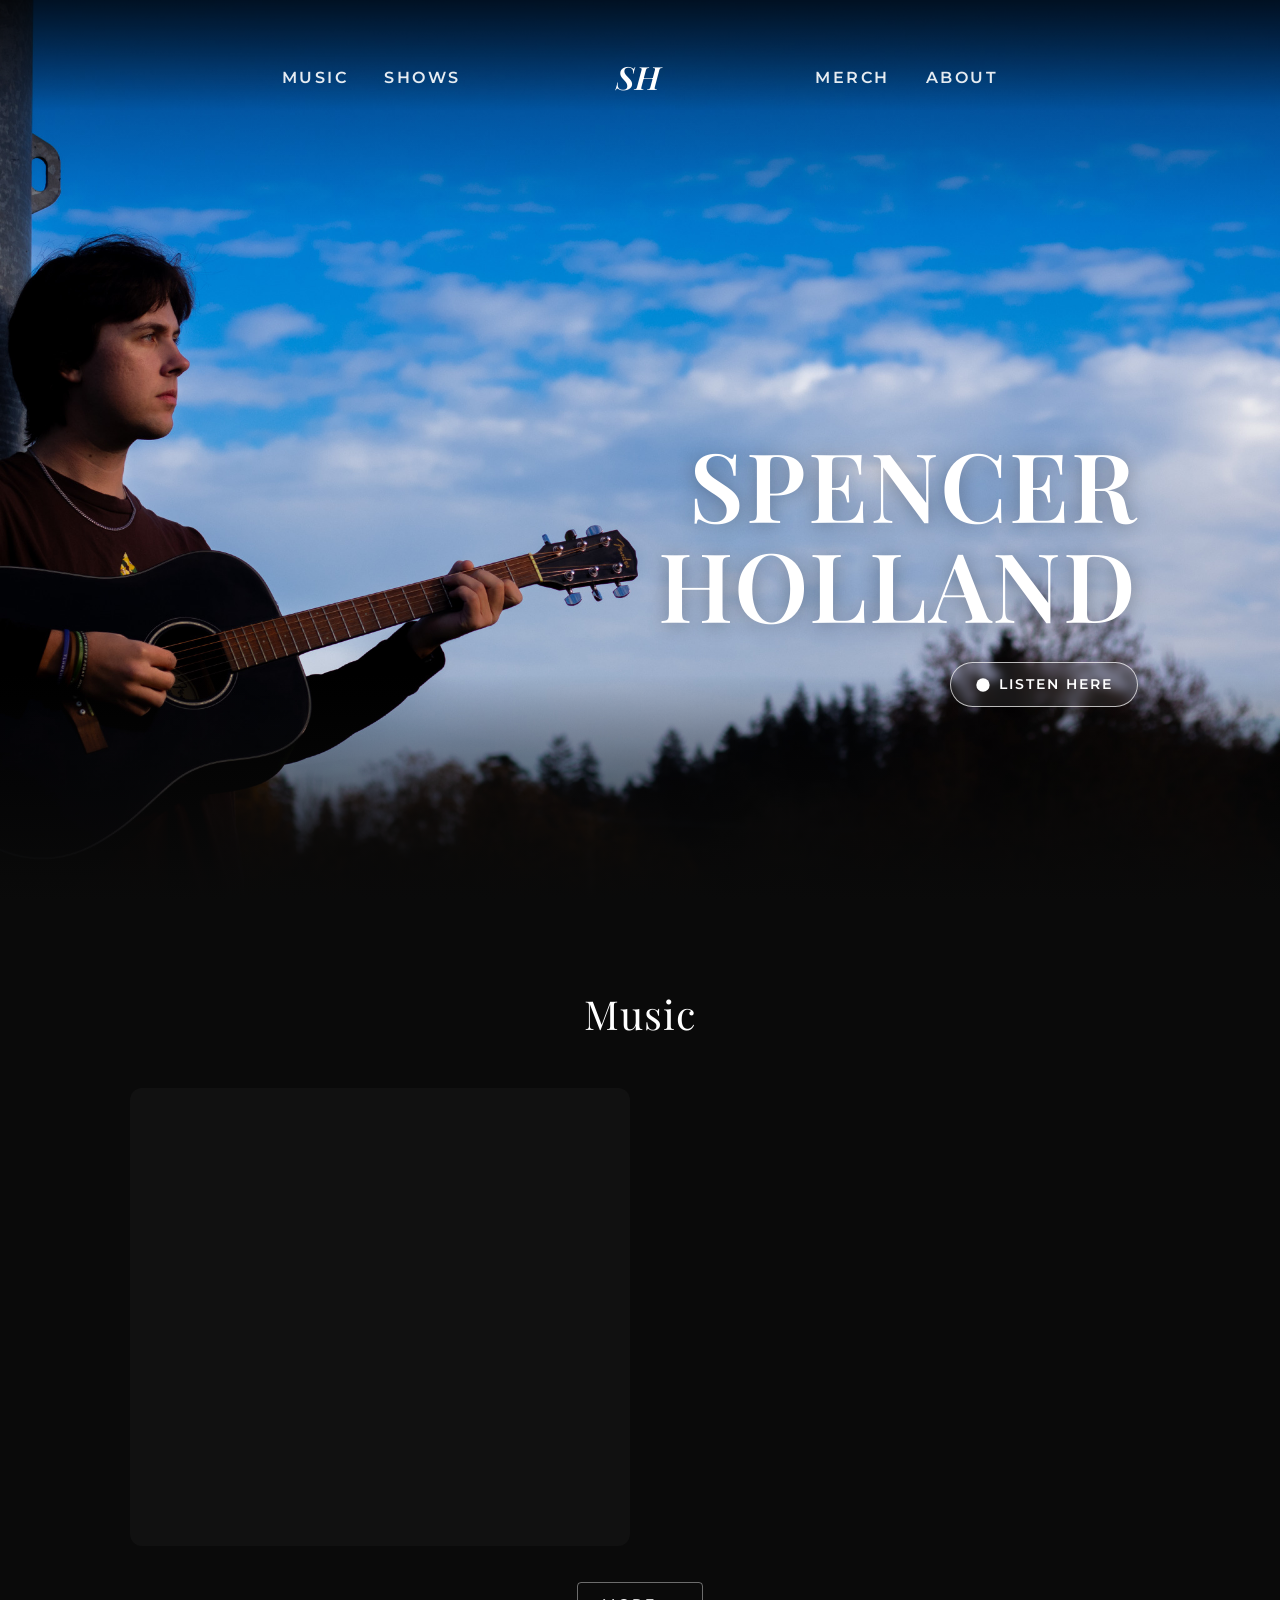
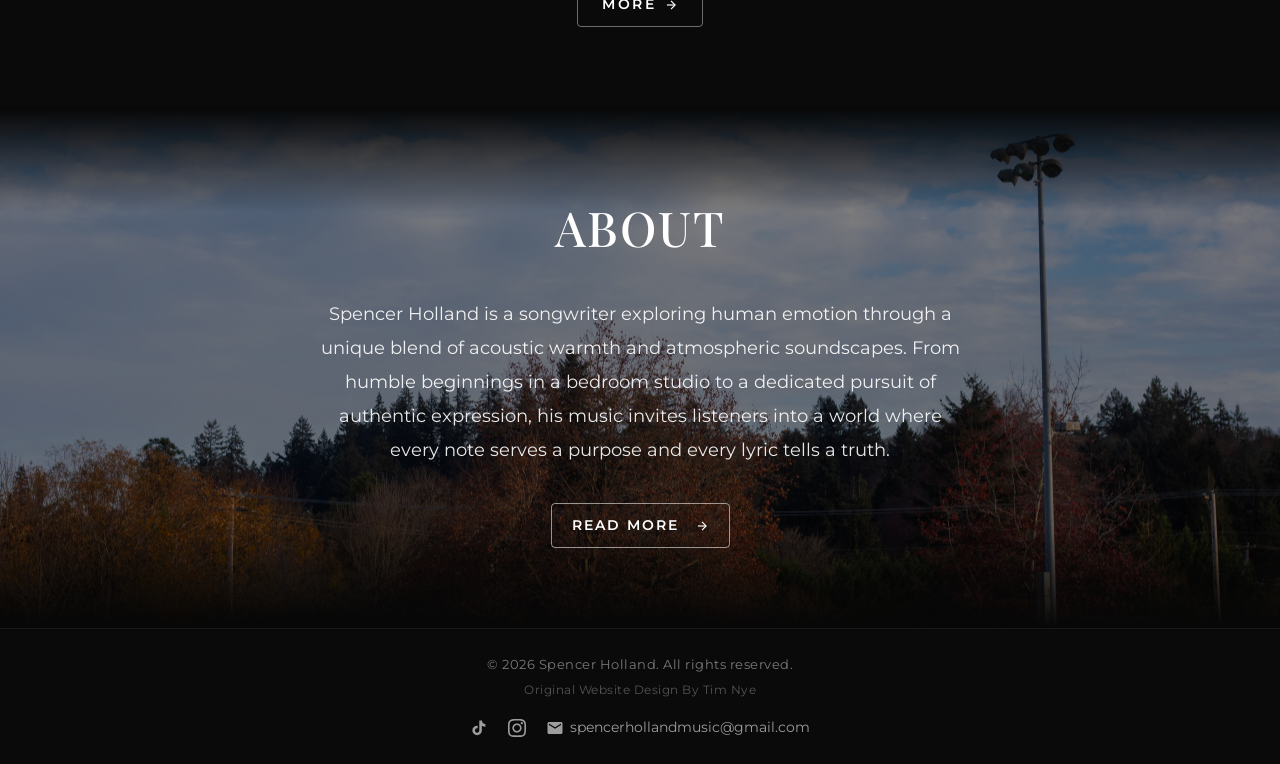
<file: index.html>
<!DOCTYPE html>
<html lang="en">
<head>
  <meta charset="UTF-8" />
  <meta name="viewport" content="width=device-width, initial-scale=1.0" />
  <title>Spencer Holland Music</title>
  <meta name="description" content="Spencer Holland is a songwriter exploring human emotion through acoustic warmth and atmospheric soundscapes." />
  <link rel="stylesheet" href="styles.css" />
</head>
<body>

  <!-- Navigation -->
  <nav>
    <div class="nav-left">
      <a href="#music">Music</a>
      <a href="shows.html">Shows</a>
    </div>
    <a href="index.html" class="nav-logo">SH</a>
    <div class="nav-right">
      <a href="merch.html">Merch</a>
      <a href="about.html">About</a>
    </div>
  </nav>

  <!-- Hero Section -->
  <section class="hero">
    <div class="hero-bg"></div>
    <div class="hero-content">
      <h1 class="hero-title">Spencer<br>Holland</h1>
      <a href="#music" class="btn-listen">
        <svg viewBox="0 0 24 24"><circle cx="12" cy="12" r="10"/><polygon points="10,8 16,12 10,16"/></svg>
        Listen Here
      </a>
    </div>
  </section>

  <!-- Music Section -->
  <section id="music" class="section-music">
    <h2 class="section-title">Music</h2>

    <div class="music-embeds">
      <!-- Spotify Artist Top Tracks (Left) -->
      <div class="spotify-embed">
        <iframe
          src="https://open.spotify.com/embed/artist/4dUAs3uoXz2swQ2DcMLIQ1?utm_source=generator&theme=0"
          width="100%"
          height="450"
          frameborder="0"
          allowfullscreen=""
          allow="autoplay; clipboard-write; encrypted-media; fullscreen; picture-in-picture"
          loading="lazy"
          style="border-radius:12px;"
        ></iframe>
      </div>
      <!-- Apple Music Album (Right) -->
      <div class="apple-music-embed">
        <iframe 
          allow="autoplay *; encrypted-media *; fullscreen *; clipboard-write" 
          frameborder="0" 
          height="450" 
          style="width:100%;max-width:100%;overflow:hidden;border-radius:12px;" 
          sandbox="allow-forms allow-popups allow-same-origin allow-scripts allow-storage-access-by-user-activation allow-top-navigation-by-user-activation" 
          src="https://embed.music.apple.com/us/album/time-of-my-life/1859519554"
        ></iframe>
      </div>
    </div>

    <a href="music.html" class="btn-more">
      More
      <svg viewBox="0 0 24 24"><line x1="5" y1="12" x2="19" y2="12"/><polyline points="12 5 19 12 12 19"/></svg>
    </a>
  </section>

  <!-- About Section -->
  <section class="section-about-home" style="position:relative;min-height:500px;display:flex;align-items:center;justify-content:center;overflow:hidden;text-align:center;">
    <div class="about-home-bg" style="position:absolute;inset:0;background-image:url('images/sub-page-bg.jpg');background-size:cover;background-position:center;">
      <div style="position:absolute;inset:0;background:linear-gradient(to bottom, #0a0a0a 0%, rgba(10,10,10,0.2) 20%, rgba(10,10,10,0.2) 80%, #0a0a0a 100%);"></div>
    </div>
    <div class="about-home-content" style="position:relative;z-index:1;max-width:800px;padding:80px 40px;">
      <h2 style="font-family:'Playfair Display',serif;font-size:3rem;font-weight:500;margin-bottom:28px;color:#ffffff;letter-spacing:2px;text-transform:uppercase;">About</h2>
      <p style="font-size:1.15rem;line-height:1.85;color:rgba(255,255,255,0.9);margin-bottom:36px;max-width:650px;margin-left:auto;margin-right:auto;">
        Spencer Holland is a songwriter exploring human emotion through a unique blend of acoustic warmth and atmospheric soundscapes. From humble beginnings in a bedroom studio to a dedicated pursuit of authentic expression, his music invites listeners into a world where every note serves a purpose and every lyric tells a truth.
      </p>
      <a href="about.html" class="btn-readmore" style="display:inline-flex;justify-content:center;">
        Read More
        <svg viewBox="0 0 24 24" width="14" height="14" fill="none" stroke="currentColor" stroke-width="2" style="margin-left:8px;"><line x1="5" y1="12" x2="19" y2="12"/><polyline points="12 5 19 12 12 19"/></svg>
      </a>
    </div>
  </section>

  <!-- Footer -->
  <footer>
    <p class="footer-copyright">© 2026 Spencer Holland. All rights reserved.</p>
    <p class="footer-credit">Original Website Design By Tim Nye</p>
    <div class="footer-links">
      <!-- TikTok -->
      <a href="https://www.tiktok.com/@itspencerholland?is_from_webapp=1&sender_device=pc" target="_blank" rel="noopener" aria-label="TikTok">
        <svg viewBox="0 0 24 24" xmlns="http://www.w3.org/2000/svg">
          <path d="M19.59 6.69a4.83 4.83 0 01-3.77-4.25V2h-3.45v13.67a2.89 2.89 0 01-2.88 2.5 2.89 2.89 0 01-2.89-2.89 2.89 2.89 0 012.89-2.89c.28 0 .54.04.79.1V9.01a6.29 6.29 0 00-.79-.05 6.34 6.34 0 00-6.34 6.34 6.34 6.34 0 006.34 6.34 6.34 6.34 0 006.33-6.34V8.89a8.16 8.16 0 004.79 1.53V7a4.85 4.85 0 01-1.02-.31z"/>
        </svg>
      </a>
      <!-- Instagram -->
      <a href="https://www.instagram.com/itspencerholland/" target="_blank" rel="noopener" aria-label="Instagram">
        <svg viewBox="0 0 24 24" xmlns="http://www.w3.org/2000/svg">
          <path d="M12 2.163c3.204 0 3.584.012 4.85.07 3.252.148 4.771 1.691 4.919 4.919.058 1.265.069 1.645.069 4.849 0 3.205-.012 3.584-.069 4.849-.149 3.225-1.664 4.771-4.919 4.919-1.266.058-1.644.07-4.85.07-3.204 0-3.584-.012-4.849-.07-3.26-.149-4.771-1.699-4.919-4.92-.058-1.265-.07-1.644-.07-4.849 0-3.204.013-3.583.07-4.849.149-3.227 1.664-4.771 4.919-4.919 1.266-.057 1.645-.069 4.849-.069zm0-2.163c-3.259 0-3.667.014-4.947.072-4.358.2-6.78 2.618-6.98 6.98-.059 1.281-.073 1.689-.073 4.948 0 3.259.014 3.668.072 4.948.2 4.358 2.618 6.78 6.98 6.98 1.281.058 1.689.072 4.948.072 3.259 0 3.668-.014 4.948-.072 4.354-.2 6.782-2.618 6.979-6.98.059-1.28.073-1.689.073-4.948 0-3.259-.014-3.667-.072-4.947-.196-4.354-2.617-6.78-6.979-6.98-1.281-.059-1.69-.073-4.949-.073zm0 5.838c-3.403 0-6.162 2.759-6.162 6.162s2.759 6.163 6.162 6.163 6.162-2.759 6.162-6.163c0-3.403-2.759-6.162-6.162-6.162zm0 10.162c-2.209 0-4-1.79-4-4 0-2.209 1.791-4 4-4s4 1.791 4 4c0 2.21-1.791 4-4 4zm6.406-11.845c-.796 0-1.441.645-1.441 1.44s.645 1.44 1.441 1.44c.795 0 1.439-.645 1.439-1.44s-.644-1.44-1.439-1.44z"/>
        </svg>
      </a>
      <!-- Email -->
      <a href="mailto:spencerhollandmusic@gmail.com" class="footer-email">
        <svg viewBox="0 0 24 24" xmlns="http://www.w3.org/2000/svg">
          <path d="M20 4H4c-1.1 0-2 .9-2 2v12c0 1.1.9 2 2 2h16c1.1 0 2-.9 2-2V6c0-1.1-.9-2-2-2zm0 4l-8 5-8-5V6l8 5 8-5v2z"/>
        </svg>
        spencerhollandmusic@gmail.com
      </a>
    </div>
  </footer>

</body>
</html>
</file>
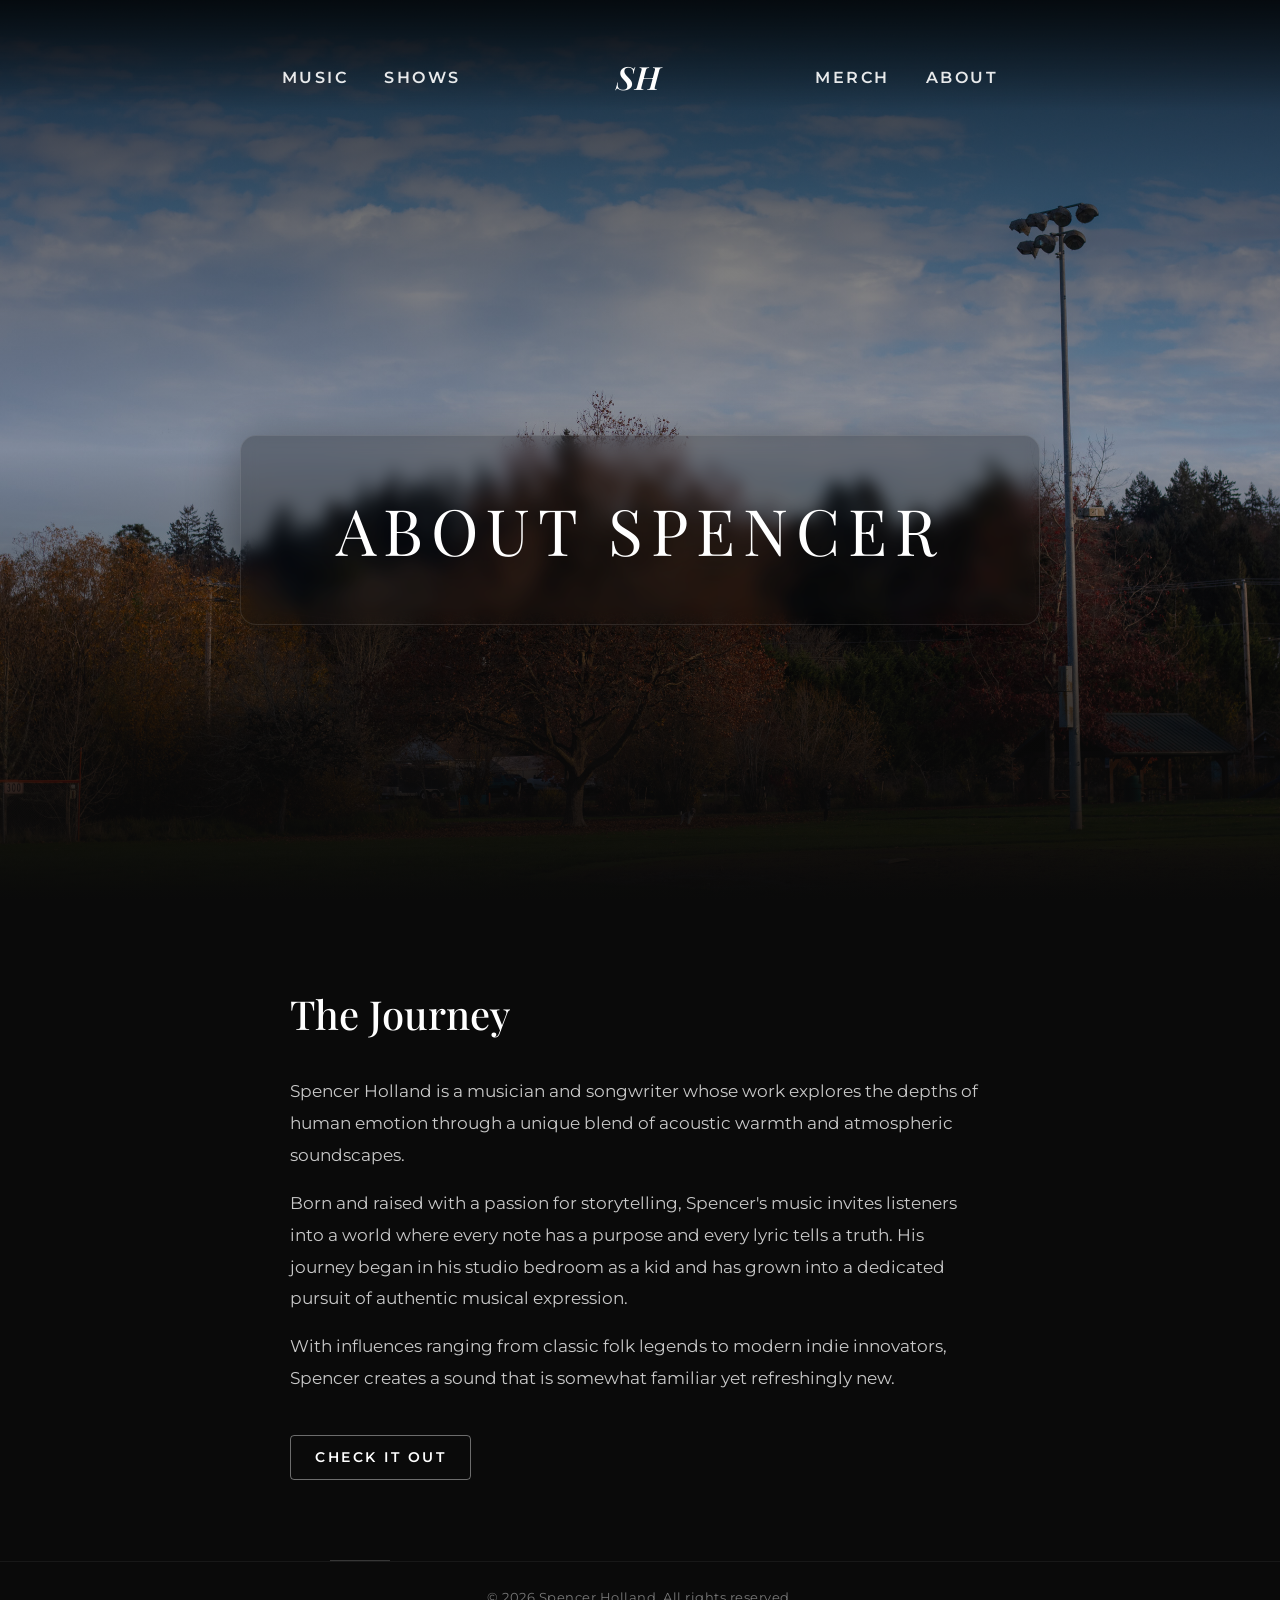
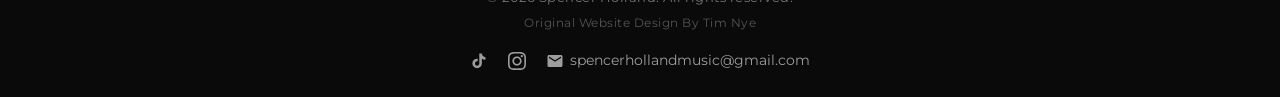
<file: about.html>
<!DOCTYPE html>
<html lang="en">
<head>
  <meta charset="UTF-8" />
  <meta name="viewport" content="width=device-width, initial-scale=1.0" />
  <title>About - Spencer Holland</title>
  <meta name="description" content="Learn about Spencer Holland – his journey, influences, and musical philosophy." />
  <link rel="stylesheet" href="styles.css" />
  <style>
    .about-page {
      background: #0a0a0a;
    }
    .about-section-block {
      padding: 80px 40px;
      max-width: 780px;
      margin: 0 auto;
    }
    .about-section-block h2 {
      font-family: 'Playfair Display', serif;
      font-size: 2.5rem;
      font-weight: 500;
      margin-bottom: 28px;
      color: #ffffff;
    }
    .about-section-block p {
      font-size: 1.05rem;
      line-height: 1.9;
      color: rgba(255,255,255,0.78);
      margin-bottom: 16px;
    }
    .about-section-block .btn-checkitout {
      margin-top: 24px;
    }
    .about-divider {
      width: 60px;
      height: 1px;
      background: rgba(255,255,255,0.18);
      margin: 0 auto 0 40px;
    }
  </style>
</head>
<body class="about-page">

  <!-- Navigation -->
  <nav>
    <div class="nav-left">
      <a href="index.html#music">Music</a>
      <a href="shows.html">Shows</a>
    </div>
    <a href="index.html" class="nav-logo">SH</a>
    <div class="nav-right">
      <a href="merch.html">Merch</a>
      <a href="about.html">About</a>
    </div>
  </nav>

  <!-- Page Hero with full-screen landscape background -->
  <div class="page-hero">
    <div class="page-hero-bg"></div>
    <div class="page-hero-content">
      <h1 class="page-hero-title">ABOUT SPENCER</h1>
    </div>
  </div>

  <!-- About Content: The Journey -->
  <section class="about-section-block">
    <h2>The Journey</h2>
    <p>
      Spencer Holland is a musician and songwriter whose work explores the depths of human emotion through a unique blend of acoustic warmth and atmospheric soundscapes.
    </p>
    <p>
      Born and raised with a passion for storytelling, Spencer's music invites listeners into a world where every note has a purpose and every lyric tells a truth. His journey began in his studio bedroom as a kid and has grown into a dedicated pursuit of authentic musical expression.
    </p>
    <p>
      With influences ranging from classic folk legends to modern indie innovators, Spencer creates a sound that is somewhat familiar yet refreshingly new.
    </p>
    <a href="music.html" class="btn-checkitout">
      Check It Out
    </a>
  </section>

  <!-- Divider -->
  <div style="max-width:780px;margin:0 auto;padding:0 40px;">
    <div class="about-divider"></div>
  </div>

  <!-- Footer -->
  <footer>
    <p class="footer-copyright">© 2026 Spencer Holland. All rights reserved.</p>
    <p class="footer-credit">Original Website Design By Tim Nye</p>
    <div class="footer-links">
      <a href="https://www.tiktok.com/@itspencerholland?is_from_webapp=1&sender_device=pc" target="_blank" rel="noopener" aria-label="TikTok">
        <svg viewBox="0 0 24 24" xmlns="http://www.w3.org/2000/svg">
          <path d="M19.59 6.69a4.83 4.83 0 01-3.77-4.25V2h-3.45v13.67a2.89 2.89 0 01-2.88 2.5 2.89 2.89 0 01-2.89-2.89 2.89 2.89 0 012.89-2.89c.28 0 .54.04.79.1V9.01a6.29 6.29 0 00-.79-.05 6.34 6.34 0 00-6.34 6.34 6.34 6.34 0 006.34 6.34 6.34 6.34 0 006.33-6.34V8.89a8.16 8.16 0 004.79 1.53V7a4.85 4.85 0 01-1.02-.31z"/>
        </svg>
      </a>
      <a href="https://www.instagram.com/itspencerholland/" target="_blank" rel="noopener" aria-label="Instagram">
        <svg viewBox="0 0 24 24" xmlns="http://www.w3.org/2000/svg">
          <path d="M12 2.163c3.204 0 3.584.012 4.85.07 3.252.148 4.771 1.691 4.919 4.919.058 1.265.069 1.645.069 4.849 0 3.205-.012 3.584-.069 4.849-.149 3.225-1.664 4.771-4.919 4.919-1.266.058-1.644.07-4.85.07-3.204 0-3.584-.012-4.849-.07-3.26-.149-4.771-1.699-4.919-4.92-.058-1.265-.07-1.644-.07-4.849 0-3.204.013-3.583.07-4.849.149-3.227 1.664-4.771 4.919-4.919 1.266-.057 1.645-.069 4.849-.069zm0-2.163c-3.259 0-3.667.014-4.947.072-4.358.2-6.78 2.618-6.98 6.98-.059 1.281-.073 1.689-.073 4.948 0 3.259.014 3.668.072 4.948.2 4.358 2.618 6.78 6.98 6.98 1.281.058 1.689.072 4.948.072 3.259 0 3.668-.014 4.948-.072 4.354-.2 6.782-2.618 6.979-6.98.059-1.28.073-1.689.073-4.948 0-3.259-.014-3.667-.072-4.947-.196-4.354-2.617-6.78-6.979-6.98-1.281-.059-1.69-.073-4.949-.073zm0 5.838c-3.403 0-6.162 2.759-6.162 6.162s2.759 6.163 6.162 6.163 6.162-2.759 6.162-6.163c0-3.403-2.759-6.162-6.162-6.162zm0 10.162c-2.209 0-4-1.79-4-4 0-2.209 1.791-4 4-4s4 1.791 4 4c0 2.21-1.791 4-4 4zm6.406-11.845c-.796 0-1.441.645-1.441 1.44s.645 1.44 1.441 1.44c.795 0 1.439-.645 1.439-1.44s-.644-1.44-1.439-1.44z"/>
        </svg>
      </a>
      <a href="mailto:spencerhollandmusic@gmail.com" class="footer-email">
        <svg viewBox="0 0 24 24" xmlns="http://www.w3.org/2000/svg">
          <path d="M20 4H4c-1.1 0-2 .9-2 2v12c0 1.1.9 2 2 2h16c1.1 0 2-.9 2-2V6c0-1.1-.9-2-2-2zm0 4l-8 5-8-5V6l8 5 8-5v2z"/>
        </svg>
        spencerhollandmusic@gmail.com
      </a>
    </div>
  </footer>

</body>
</html>
</file>
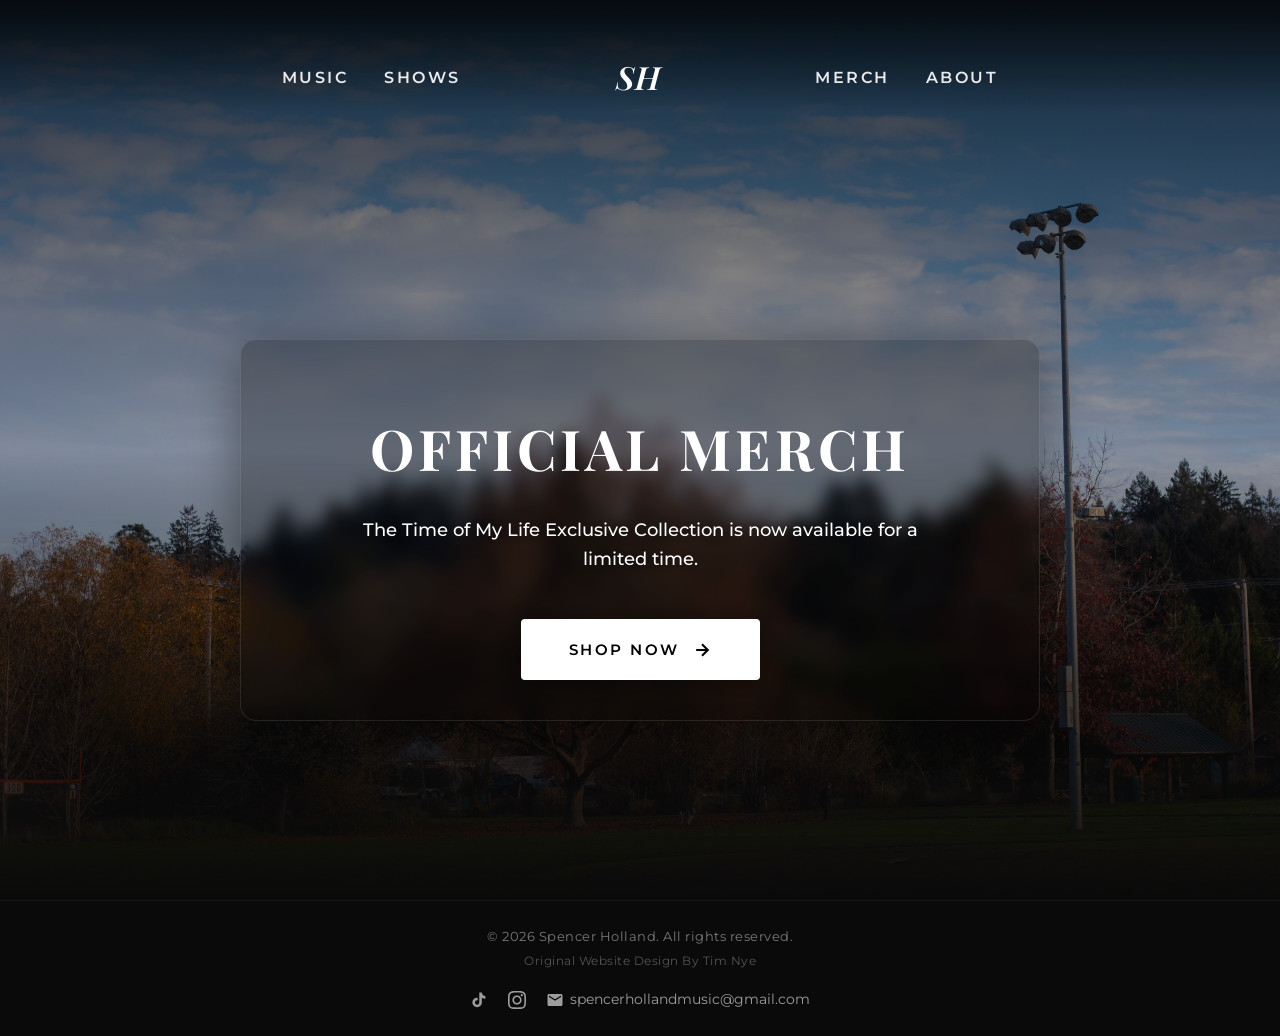
<file: merch.html>
<!DOCTYPE html>
<html lang="en">
<head>
  <meta charset="UTF-8" />
  <meta name="viewport" content="width=device-width, initial-scale=1.0" />
  <title>Merch - Spencer Holland</title>
  <meta name="description" content="Spencer Holland official merchandise – coming soon." />
  <link rel="stylesheet" href="styles.css" />
</head>
<body>

  <!-- Navigation -->
  <nav>
    <div class="nav-left">
      <a href="index.html#music">Music</a>
      <a href="shows.html">Shows</a>
    </div>
    <a href="index.html" class="nav-logo">SH</a>
    <div class="nav-right">
      <a href="merch.html">Merch</a>
      <a href="about.html">About</a>
    </div>
  </nav>

  <!-- Page -->
  <!-- Page Hero - Full-screen landscape background -->
  <main class="page-hero">
    <div class="page-hero-bg"></div>
    <div class="page-hero-content">
      <h2 class="merch-title-main">OFFICIAL MERCH</h2>
      <p class="merch-description">The Time of My Life Exclusive Collection is now available for a limited time.</p>
      <a href="https://tickets.spencerhollandmusic.com" class="btn-shop" style="display: inline-flex; align-items: center; gap: 12px; background: #ffffff; color: #000000; padding: 18px 48px; border-radius: 4px; font-family: 'Montserrat', sans-serif; font-size: 0.95rem; font-weight: 600; text-transform: uppercase; letter-spacing: 2.5px; transition: all 0.4s cubic-bezier(0.165, 0.84, 0.44, 1); box-shadow: 0 4px 25px rgba(0,0,0,0.4); text-decoration: none;">
        Shop Now
        <svg viewBox="0 0 24 24" width="20" height="20" fill="none" stroke="currentColor" stroke-width="2.5" style="transition: transform 0.4s cubic-bezier(0.165, 0.84, 0.44, 1);"><line x1="5" y1="12" x2="19" y2="12"/><polyline points="12 5 19 12 12 19"/></svg>
      </a>
      <style>
        .btn-shop:hover {
          background: #f0f0f0;
          transform: translateY(-4px);
          box-shadow: 0 12px 35px rgba(0,0,0,0.5);
        }
        .btn-shop:hover svg {
          transform: translateX(6px);
        }
      </style>
    </div>
  </main>

  <!-- Footer -->
  <footer>
    <p class="footer-copyright">© 2026 Spencer Holland. All rights reserved.</p>
    <p class="footer-credit">Original Website Design By Tim Nye</p>
    <div class="footer-links">
      <a href="https://www.tiktok.com/@itspencerholland?is_from_webapp=1&sender_device=pc" target="_blank" rel="noopener" aria-label="TikTok">
        <svg viewBox="0 0 24 24" xmlns="http://www.w3.org/2000/svg">
          <path d="M19.59 6.69a4.83 4.83 0 01-3.77-4.25V2h-3.45v13.67a2.89 2.89 0 01-2.88 2.5 2.89 2.89 0 01-2.89-2.89 2.89 2.89 0 012.89-2.89c.28 0 .54.04.79.1V9.01a6.29 6.29 0 00-.79-.05 6.34 6.34 0 00-6.34 6.34 6.34 6.34 0 006.34 6.34 6.34 6.34 0 006.33-6.34V8.89a8.16 8.16 0 004.79 1.53V7a4.85 4.85 0 01-1.02-.31z"/>
        </svg>
      </a>
      <a href="https://www.instagram.com/itspencerholland/" target="_blank" rel="noopener" aria-label="Instagram">
        <svg viewBox="0 0 24 24" xmlns="http://www.w3.org/2000/svg">
          <path d="M12 2.163c3.204 0 3.584.012 4.85.07 3.252.148 4.771 1.691 4.919 4.919.058 1.265.069 1.645.069 4.849 0 3.205-.012 3.584-.069 4.849-.149 3.225-1.664 4.771-4.919 4.919-1.266.058-1.644.07-4.85.07-3.204 0-3.584-.012-4.849-.07-3.26-.149-4.771-1.699-4.919-4.92-.058-1.265-.07-1.644-.07-4.849 0-3.204.013-3.583.07-4.849.149-3.227 1.664-4.771 4.919-4.919 1.266-.057 1.645-.069 4.849-.069zm0-2.163c-3.259 0-3.667.014-4.947.072-4.358.2-6.78 2.618-6.98 6.98-.059 1.281-.073 1.689-.073 4.948 0 3.259.014 3.668.072 4.948.2 4.358 2.618 6.78 6.98 6.98 1.281.058 1.689.072 4.948.072 3.259 0 3.668-.014 4.948-.072 4.354-.2 6.782-2.618 6.979-6.98.059-1.28.073-1.689.073-4.948 0-3.259-.014-3.667-.072-4.947-.196-4.354-2.617-6.78-6.979-6.98-1.281-.059-1.69-.073-4.949-.073zm0 5.838c-3.403 0-6.162 2.759-6.162 6.162s2.759 6.163 6.162 6.163 6.162-2.759 6.162-6.163c0-3.403-2.759-6.162-6.162-6.162zm0 10.162c-2.209 0-4-1.79-4-4 0-2.209 1.791-4 4-4s4 1.791 4 4c0 2.21-1.791 4-4 4zm6.406-11.845c-.796 0-1.441.645-1.441 1.44s.645 1.44 1.441 1.44c.795 0 1.439-.645 1.439-1.44s-.644-1.44-1.439-1.44z"/>
        </svg>
      </a>
      <a href="mailto:spencerhollandmusic@gmail.com" class="footer-email">
        <svg viewBox="0 0 24 24" xmlns="http://www.w3.org/2000/svg">
          <path d="M20 4H4c-1.1 0-2 .9-2 2v12c0 1.1.9 2 2 2h16c1.1 0 2-.9 2-2V6c0-1.1-.9-2-2-2zm0 4l-8 5-8-5V6l8 5 8-5v2z"/>
        </svg>
        spencerhollandmusic@gmail.com
      </a>
    </div>
  </footer>

</body>
</html>
</file>
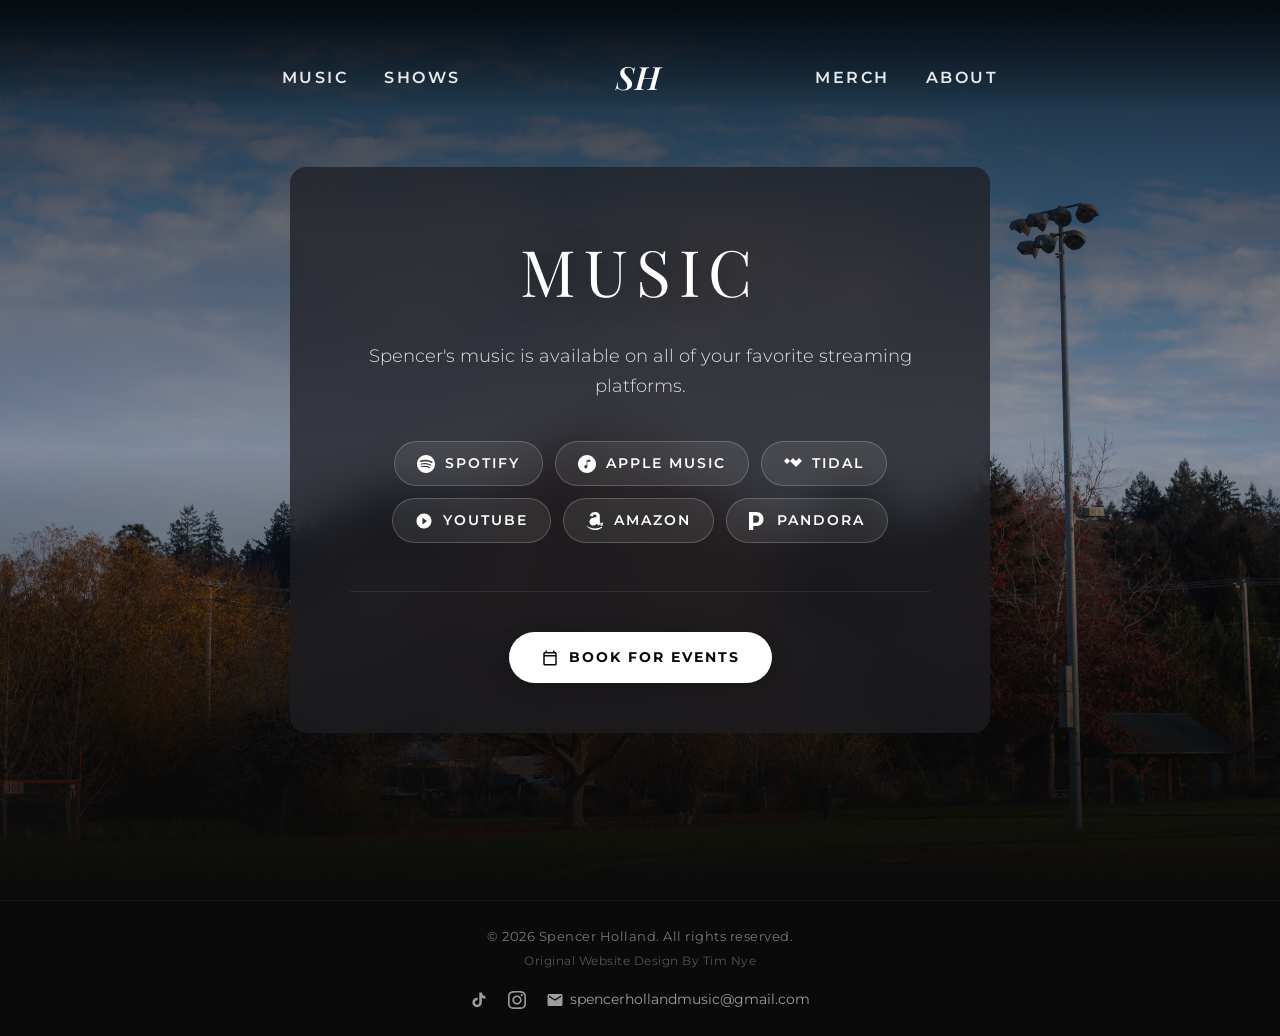
<file: music.html>
<!DOCTYPE html>
<html lang="en">
<head>
  <meta charset="UTF-8" />
  <meta name="viewport" content="width=device-width, initial-scale=1.0" />
  <title>Music - Spencer Holland</title>
  <meta name="description" content="Listen to Spencer Holland's music on Spotify, Apple Music, Tidal, YouTube, Amazon Music, and Pandora." />
  <link rel="stylesheet" href="styles.css" />
</head>
<body>

  <!-- Navigation -->
  <nav>
    <div class="nav-left">
      <a href="music.html">Music</a>
      <a href="shows.html">Shows</a>
    </div>
    <a href="index.html" class="nav-logo">SH</a>
    <div class="nav-right">
      <a href="merch.html">Merch</a>
      <a href="about.html">About</a>
    </div>
  </nav>

  <!-- Full page hero with glass card -->
  <main class="page-hero">
    <div class="page-hero-bg"></div>
    
    <div class="glass-card" style="position:relative;z-index:1;">
      <h1 class="music-page-title">MUSIC</h1>
      <p class="music-page-subtitle">Spencer's music is available on all of your favorite streaming platforms.</p>

      <div class="streaming-buttons">
        <!-- Spotify -->
        <a href="https://open.spotify.com/artist/4dUAs3uoXz2swQ2DcMLIQ1?si=5pSe6ibcTd2OE67i1W23yg" target="_blank" rel="noopener" class="stream-btn">
          <svg viewBox="0 0 24 24" xmlns="http://www.w3.org/2000/svg">
            <path d="M12 0C5.4 0 0 5.4 0 12s5.4 12 12 12 12-5.4 12-12S18.66 0 12 0zm5.521 17.34c-.24.359-.66.48-1.021.24-2.82-1.74-6.36-2.101-10.561-1.141-.418.122-.779-.179-.899-.539-.12-.421.18-.78.54-.9 4.56-1.021 8.52-.6 11.64 1.32.42.18.479.659.301 1.02zm1.44-3.3c-.301.42-.841.6-1.262.3-3.239-1.98-8.159-2.58-11.939-1.38-.479.12-1.02-.12-1.14-.6-.12-.48.12-1.021.6-1.141C9.6 9.9 15 10.561 18.72 12.84c.361.181.54.78.241 1.2zm.12-3.36C15.24 8.4 8.82 8.16 5.16 9.301c-.6.179-1.2-.181-1.38-.721-.18-.601.18-1.2.72-1.381 4.26-1.26 11.28-1.02 15.721 1.621.539.3.719 1.02.419 1.56-.299.421-1.02.599-1.559.3z"/>
          </svg>
          Spotify
        </a>

        <!-- Apple Music -->
        <a href="https://music.apple.com/us/artist/spencer-holland/1766686134" target="_blank" rel="noopener" class="stream-btn">
          <svg viewBox="0 0 24 24" xmlns="http://www.w3.org/2000/svg">
            <path d="M12 0C5.383 0 0 5.383 0 12s5.383 12 12 12 12-5.383 12-12S18.617 0 12 0zM16.5 9.124h-4.048v6.526c0 1.246-.897 2.256-2.002 2.256-1.106 0-2.003-1.01-2.003-2.256s.897-2.256 2.003-2.256c.378 0 .73.111 1.051.296V7.122l5.002-1.124v3.126z"/>
          </svg>
          Apple Music
        </a>

        <!-- Tidal -->
        <a href="https://tidal.com/artist/50248024" target="_blank" rel="noopener" class="stream-btn">
          <svg viewBox="0 0 24 24" xmlns="http://www.w3.org/2000/svg">
            <path d="M12.012 3.992L8.008 7.996 4.004 3.992 0 7.996l4.004 4.004 4.004-4.004 4.004 4.004 4.004-4.004-4.004-4.004zM8.008 12l-4.004 4.004L0 12l4.004 4.004zM12.012 12l4.004 4.004L20.02 12l-4.004-4.004zM16.016 7.996l4.004-4.004L24 7.996l-4.004 4.004z"/>
          </svg>
          Tidal
        </a>

        <!-- YouTube Music -->
        <a href="https://music.youtube.com/channel/UCpxgi5xmA4selmEZej2U3pA" target="_blank" rel="noopener" class="stream-btn">
          <svg viewBox="0 0 24 24" xmlns="http://www.w3.org/2000/svg">
            <path d="M12 2C6.48 2 2 6.48 2 12s4.48 10 10 10 10-4.48 10-10S17.52 2 12 2zm-2 14.5v-9l6 4.5-6 4.5z"/>
          </svg>
          YouTube
        </a>

        <!-- Amazon Music -->
        <a href="https://music.amazon.com/artists/B09JQ4G7Q7/spencer-holland" target="_blank" rel="noopener" class="stream-btn">
          <svg viewBox="0 0 24 24" xmlns="http://www.w3.org/2000/svg">
            <path d="M13.958 10.09c0 1.232.029 2.256-.591 3.351-.502.891-1.301 1.438-2.186 1.438-1.214 0-1.922-.924-1.922-2.292 0-2.692 2.415-3.182 4.7-3.182v.685zm3.186 7.705c-.209.189-.512.201-.745.074-1.052-.872-1.238-1.276-1.814-2.106-1.734 1.767-2.962 2.297-5.209 2.297-2.66 0-4.731-1.641-4.731-4.925 0-2.565 1.391-4.309 3.37-5.164 1.715-.754 4.11-.891 5.942-1.097v-.41c0-.753.06-1.642-.383-2.294-.385-.579-1.124-.82-1.775-.82-1.205 0-2.277.618-2.54 1.897-.054.285-.261.567-.547.582l-3.065-.331c-.259-.058-.548-.266-.472-.66.704-3.716 4.06-4.836 7.067-4.836 1.537 0 3.546.41 4.758 1.574 1.538 1.436 1.392 3.352 1.392 5.438v4.923c0 1.481.615 2.13 1.192 2.929.204.287.249.63-.01.839-.647.541-1.794 1.537-2.425 2.096l-.006-.007zm3.559 1.951c-2.748 1.472-5.735 2.181-8.453 2.181-4.027 0-7.927-1.393-11.081-3.706-.277-.202-.481.154-.251.416 2.925 3.326 6.786 5.326 11.032 5.326 3.268 0 7.029-1.175 9.563-3.421.378-.323.064-.795-.31-.596zm1.445-1.683c-.19-.242-.578-.208-.948.006-.237.116-.73.443-.73.443-.297.17-.618.285-.841.146-.222-.138-.257-.406-.257-.406-.066-.553.052-1.033.052-1.033.126-.579.476-1.395.476-1.395.408-.748.949-1.19.949-1.19.318-.264.596-.397.712-.449.095-.043.183-.064.264-.074.228-.028.398.02.398.02.226.082.295.247.295.247.108.307.054.559.054.559"/>
          </svg>
          Amazon
        </a>

        <!-- Pandora -->
        <a href="https://www.pandora.com/artist/spencer-holland/AR7nwKcxdw2cP24" target="_blank" rel="noopener" class="stream-btn">
          <svg viewBox="0 0 24 24" xmlns="http://www.w3.org/2000/svg">
            <path d="M0 24V0h9.515c5.832 0 9.799 3.728 9.799 9.572 0 5.52-4.016 9.036-9.732 9.036H5.616V24zm5.616-9.797h3.899c2.423 0 4.09-1.619 4.09-4.631 0-2.916-1.601-4.752-4.252-4.752H5.616z"/>
          </svg>
          Pandora
        </a>
      </div>

      <!-- Booking Link -->
      <div class="booking-container">
        <a href="https://book.spencerhollandmusic.com" target="_blank" rel="noopener" class="book-btn">
          <svg viewBox="0 0 24 24" xmlns="http://www.w3.org/2000/svg">
            <path d="M19 4h-1V2h-2v2H8V2H6v2H5c-1.11 0-1.99.9-1.99 2L3 20c0 1.1.89 2 2 2h14c1.1 0 2-.9 2-2V6c0-1.1-.9-2-2-2zm0 16H5V10h14v10zm0-12H5V6h14v2z"/>
          </svg>
          Book for Events
        </a>
      </div>
    </div>
  </main>

  <!-- Footer -->
  <footer>
    <p class="footer-copyright">© 2026 Spencer Holland. All rights reserved.</p>
    <p class="footer-credit">Original Website Design By Tim Nye</p>
    <div class="footer-links">
      <a href="https://www.tiktok.com/@itspencerholland?is_from_webapp=1&sender_device=pc" target="_blank" rel="noopener" aria-label="TikTok">
        <svg viewBox="0 0 24 24" xmlns="http://www.w3.org/2000/svg">
          <path d="M19.59 6.69a4.83 4.83 0 01-3.77-4.25V2h-3.45v13.67a2.89 2.89 0 01-2.88 2.5 2.89 2.89 0 01-2.89-2.89 2.89 2.89 0 012.89-2.89c.28 0 .54.04.79.1V9.01a6.29 6.29 0 00-.79-.05 6.34 6.34 0 00-6.34 6.34 6.34 6.34 0 006.34 6.34 6.34 6.34 0 006.33-6.34V8.89a8.16 8.16 0 004.79 1.53V7a4.85 4.85 0 01-1.02-.31z"/>
        </svg>
      </a>
      <a href="https://www.instagram.com/itspencerholland/" target="_blank" rel="noopener" aria-label="Instagram">
        <svg viewBox="0 0 24 24" xmlns="http://www.w3.org/2000/svg">
          <path d="M12 2.163c3.204 0 3.584.012 4.85.07 3.252.148 4.771 1.691 4.919 4.919.058 1.265.069 1.645.069 4.849 0 3.205-.012 3.584-.069 4.849-.149 3.225-1.664 4.771-4.919 4.919-1.266.058-1.644.07-4.85.07-3.204 0-3.584-.012-4.849-.07-3.26-.149-4.771-1.699-4.919-4.92-.058-1.265-.07-1.644-.07-4.849 0-3.204.013-3.583.07-4.849.149-3.227 1.664-4.771 4.919-4.919 1.266-.057 1.645-.069 4.849-.069zm0-2.163c-3.259 0-3.667.014-4.947.072-4.358.2-6.78 2.618-6.98 6.98-.059 1.281-.073 1.689-.073 4.948 0 3.259.014 3.668.072 4.948.2 4.358 2.618 6.78 6.98 6.98 1.281.058 1.689.072 4.948.072 3.259 0 3.668-.014 4.948-.072 4.354-.2 6.782-2.618 6.979-6.98.059-1.28.073-1.689.073-4.948 0-3.259-.014-3.667-.072-4.947-.196-4.354-2.617-6.78-6.979-6.98-1.281-.059-1.69-.073-4.949-.073zm0 5.838c-3.403 0-6.162 2.759-6.162 6.162s2.759 6.163 6.162 6.163 6.162-2.759 6.162-6.163c0-3.403-2.759-6.162-6.162-6.162zm0 10.162c-2.209 0-4-1.79-4-4 0-2.209 1.791-4 4-4s4 1.791 4 4c0 2.21-1.791 4-4 4zm6.406-11.845c-.796 0-1.441.645-1.441 1.44s.645 1.44 1.441 1.44c.795 0 1.439-.645 1.439-1.44s-.644-1.44-1.439-1.44z"/>
        </svg>
      </a>
      <a href="mailto:spencerhollandmusic@gmail.com" class="footer-email">
        <svg viewBox="0 0 24 24" xmlns="http://www.w3.org/2000/svg">
          <path d="M20 4H4c-1.1 0-2 .9-2 2v12c0 1.1.9 2 2 2h16c1.1 0 2-.9 2-2V6c0-1.1-.9-2-2-2zm0 4l-8 5-8-5V6l8 5 8-5v2z"/>
        </svg>
        spencerhollandmusic@gmail.com
      </a>
    </div>
  </footer>

</body>
</html>
</file>
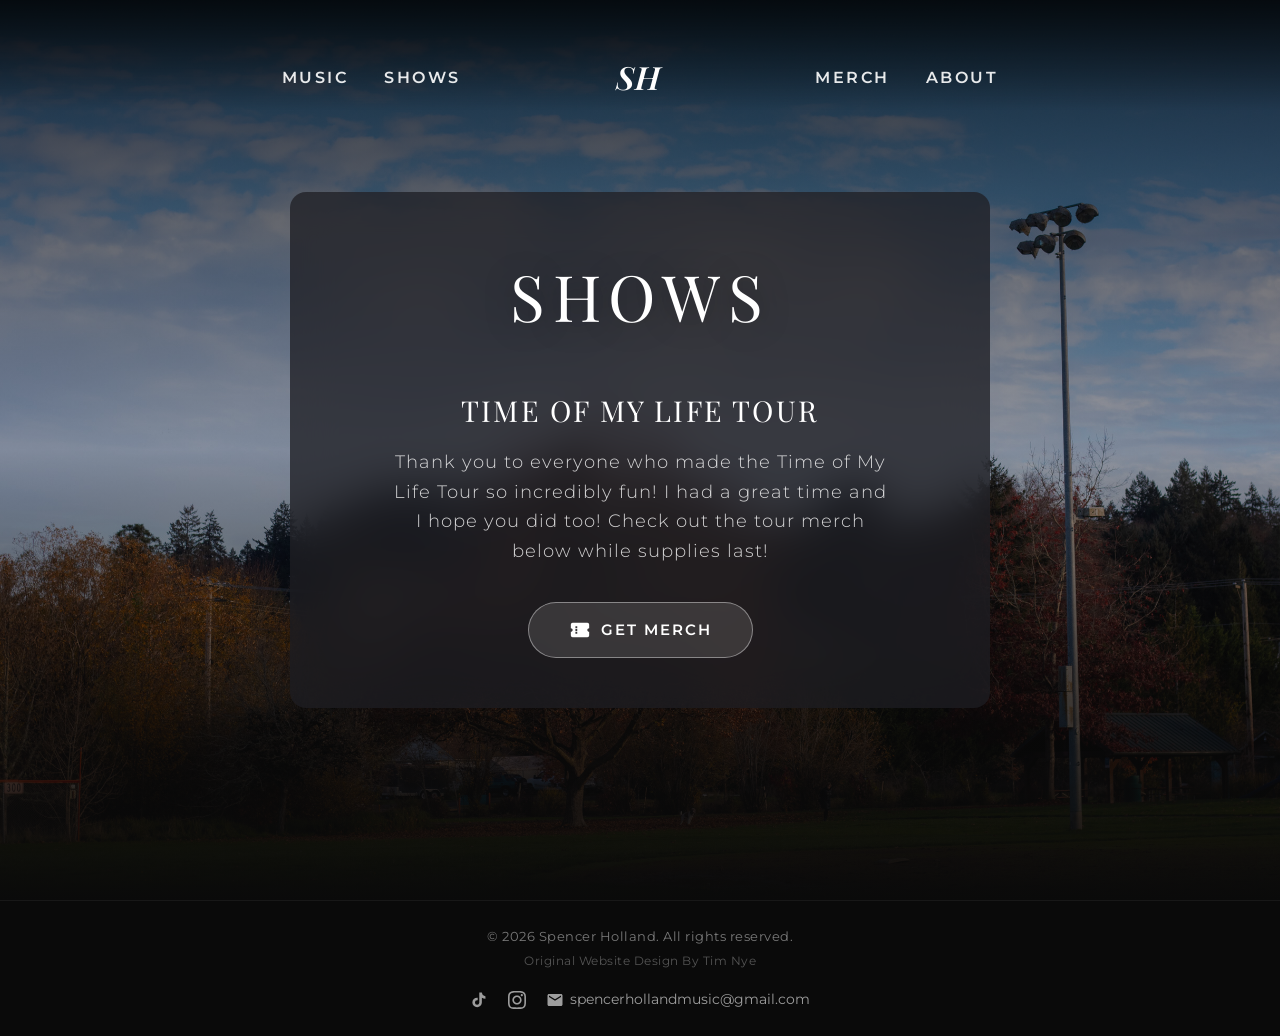
<file: shows.html>
<!DOCTYPE html>
<html lang="en">
<head>
  <meta charset="UTF-8" />
  <meta name="viewport" content="width=device-width, initial-scale=1.0" />
  <title>Shows - Spencer Holland</title>
  <meta name="description" content="Upcoming shows and live performances by Spencer Holland." />
  <link rel="stylesheet" href="styles.css" />
  <style>
    .shows-page-content {
      position: relative;
      z-index: 1;
      text-align: center;
    }
  </style>
</head>
<body>

  <!-- Navigation -->
  <nav>
    <div class="nav-left">
      <a href="music.html">Music</a>
      <a href="shows.html">Shows</a>
    </div>
    <a href="index.html" class="nav-logo">SH</a>
    <div class="nav-right">
      <a href="merch.html">Merch</a>
      <a href="about.html">About</a>
    </div>
  </nav>

  <!-- Page Hero - Full-screen landscape background -->
  <main class="page-hero">
    <div class="page-hero-bg"></div>
    
    <div class="glass-card" style="position:relative;z-index:1;">
      <h1 class="page-hero-title">SHOWS</h1>
      
      <div style="margin-top: 35px; max-width: 500px; margin-left: auto; margin-right: auto;">
        <h2 style="font-family:'Playfair Display',serif;font-size:1.8rem;font-weight:400;color:#ffffff;margin-bottom:12px;letter-spacing:2.2px;text-transform:uppercase;">Time of My Life Tour</h2>
        <p class="shows-message" style="margin-top:0;margin-bottom:36px;line-height:1.7;font-size:1.1rem;color:rgba(255,255,255,0.8);">
          Thank you to everyone who made the Time of My Life Tour so incredibly fun! 
          I had a great time and I hope you did too! 
          Check out the tour merch below while supplies last!
        </p>
        
        <div class="streaming-buttons">
          <a href="https://tickets.spencerhollandmusic.com" target="_blank" rel="noopener" class="stream-btn" style="padding:14px 40px;background:rgba(255,255,255,0.12);border-color:rgba(255,255,255,0.4);font-size:0.95rem;">
            <svg viewBox="0 0 24 24" xmlns="http://www.w3.org/2000/svg" style="width:22px;height:22px;">
              <path d="M22 10V6a2 2 0 00-2-2H4a2 2 0 00-2 2v4c1.1 0 2 .9 2 2s-.9 2-2 2v4a2 2 0 002 2h16a2 2 0 002-2v-4c-1.1 0-2-.9-2-2s.9-2 2-2zM7 11h2v2H7v-2zm0-3h2v2H7V8zm0 6h2v2H7v-2zm10-3h-2v2h2v-2zm0-3h-2v2h2V8zm0 6h-2v2h2v-2z"/>
            </svg>
            Get Merch
          </a>
        </div>
      </div>
    </div>
  </main>

  <!-- Footer -->
  <footer>
    <p class="footer-copyright">© 2026 Spencer Holland. All rights reserved.</p>
    <p class="footer-credit">Original Website Design By Tim Nye</p>
    <div class="footer-links">
      <a href="https://www.tiktok.com/@itspencerholland?is_from_webapp=1&sender_device=pc" target="_blank" rel="noopener" aria-label="TikTok">
        <svg viewBox="0 0 24 24" xmlns="http://www.w3.org/2000/svg">
          <path d="M19.59 6.69a4.83 4.83 0 01-3.77-4.25V2h-3.45v13.67a2.89 2.89 0 01-2.88 2.5 2.89 2.89 0 01-2.89-2.89 2.89 2.89 0 012.89-2.89c.28 0 .54.04.79.1V9.01a6.29 6.29 0 00-.79-.05 6.34 6.34 0 00-6.34 6.34 6.34 6.34 0 006.34 6.34 6.34 6.34 0 006.33-6.34V8.89a8.16 8.16 0 004.79 1.53V7a4.85 4.85 0 01-1.02-.31z"/>
        </svg>
      </a>
      <a href="https://www.instagram.com/itspencerholland/" target="_blank" rel="noopener" aria-label="Instagram">
        <svg viewBox="0 0 24 24" xmlns="http://www.w3.org/2000/svg">
          <path d="M12 2.163c3.204 0 3.584.012 4.85.07 3.252.148 4.771 1.691 4.919 4.919.058 1.265.069 1.645.069 4.849 0 3.205-.012 3.584-.069 4.849-.149 3.225-1.664 4.771-4.919 4.919-1.266.058-1.644.07-4.85.07-3.204 0-3.584-.012-4.849-.07-3.26-.149-4.771-1.699-4.919-4.92-.058-1.265-.07-1.644-.07-4.849 0-3.204.013-3.583.07-4.849.149-3.227 1.664-4.771 4.919-4.919 1.266-.057 1.645-.069 4.849-.069zm0-2.163c-3.259 0-3.667.014-4.947.072-4.358.2-6.78 2.618-6.98 6.98-.059 1.281-.073 1.689-.073 4.948 0 3.259.014 3.668.072 4.948.2 4.358 2.618 6.78 6.98 6.98 1.281.058 1.689.072 4.948.072 3.259 0 3.668-.014 4.948-.072 4.354-.2 6.782-2.618 6.979-6.98.059-1.28.073-1.689.073-4.948 0-3.259-.014-3.667-.072-4.947-.196-4.354-2.617-6.78-6.979-6.98-1.281-.059-1.69-.073-4.949-.073zm0 5.838c-3.403 0-6.162 2.759-6.162 6.162s2.759 6.163 6.162 6.163 6.162-2.759 6.162-6.163c0-3.403-2.759-6.162-6.162-6.162zm0 10.162c-2.209 0-4-1.79-4-4 0-2.209 1.791-4 4-4s4 1.791 4 4c0 2.21-1.791 4-4 4zm6.406-11.845c-.796 0-1.441.645-1.441 1.44s.645 1.44 1.441 1.44c.795 0 1.439-.645 1.439-1.44s-.644-1.44-1.439-1.44z"/>
        </svg>
      </a>
      <a href="mailto:spencerhollandmusic@gmail.com" class="footer-email">
        <svg viewBox="0 0 24 24" xmlns="http://www.w3.org/2000/svg">
          <path d="M20 4H4c-1.1 0-2 .9-2 2v12c0 1.1.9 2 2 2h16c1.1 0 2-.9 2-2V6c0-1.1-.9-2-2-2zm0 4l-8 5-8-5V6l8 5 8-5v2z"/>
        </svg>
        spencerhollandmusic@gmail.com
      </a>
    </div>
  </footer>

</body>
</html>
</file>
<file: styles.css>
/* =========================================
   Spencer Holland Music - Main Stylesheet
   ========================================= */

@import url('https://fonts.googleapis.com/css2?family=Playfair+Display:ital,wght@0,400;0,500;0,600;0,700;1,400&family=Montserrat:wght@300;400;500;600&display=swap');

/* ---- Reset & Base ---- */
*, *::before, *::after {
  margin: 0;
  padding: 0;
  box-sizing: border-box;
}

html {
  scroll-behavior: smooth;
}

body {
  background-color: #0a0a0a;
  color: #ffffff;
  font-family: 'Montserrat', sans-serif;
  font-weight: 400;
  line-height: 1.7;
  min-height: 100vh;
}

a {
  color: inherit;
  text-decoration: none;
}

img {
  max-width: 100%;
  display: block;
}

/* ---- Navigation ---- */
nav {
  position: fixed;
  top: 0;
  left: 0;
  right: 0;
  z-index: 100;
  display: flex;
  align-items: center;
  justify-content: space-between;
  padding: 45px 22% 0;
  height: 110px;
  background: linear-gradient(to bottom, rgba(0,0,0,0.7) 0%, rgba(0,0,0,0) 100%);
}

.nav-left {
  display: flex;
  gap: 36px;
  align-items: center;
}

.nav-right {
  display: flex;
  gap: 36px;
  align-items: center;
}

.nav-logo {
  font-family: 'Playfair Display', serif;
  font-style: italic;
  font-size: 2rem;
  font-weight: 600;
  color: #ffffff;
  letter-spacing: 1px;
}

nav a {
  font-family: 'Montserrat', sans-serif;
  font-size: 1rem;
  font-weight: 600;
  letter-spacing: 2.5px;
  text-transform: uppercase;
  color: rgba(255,255,255,0.9);
  transition: color 0.2s ease;
}

nav a:hover {
  color: #ffffff;
}

/* ---- Footer ---- */
footer {
  background-color: #0a0a0a;
  padding: 24px 40px;
  text-align: center;
  border-top: 1px solid rgba(255,255,255,0.06);
}

.footer-copyright {
  font-size: 0.82rem;
  color: rgba(255,255,255,0.45);
  letter-spacing: 0.5px;
  margin-bottom: 4px;
}

.footer-credit {
  font-size: 0.75rem;
  color: rgba(255,255,255,0.3);
  letter-spacing: 0.5px;
  margin-bottom: 16px;
}

.footer-links {
  display: flex;
  align-items: center;
  justify-content: center;
  gap: 20px;
}

.footer-links a {
  color: rgba(255,255,255,0.6);
  transition: color 0.2s ease;
  display: flex;
  align-items: center;
  gap: 6px;
  font-size: 0.88rem;
}

.footer-links a:hover {
  color: #ffffff;
}

.footer-links svg {
  width: 18px;
  height: 18px;
  fill: currentColor;
}

.footer-email {
  font-size: 0.88rem;
}

/* ========================================
   HOMEPAGE STYLES
   ======================================== */

/* Hero Section */
.hero {
  position: relative;
  height: 100vh;
  min-height: 600px;
  display: flex;
  align-items: center;
  overflow: hidden;
}

.hero-bg {
  position: absolute;
  inset: 0;
  background-image: url('images/hero-bg.jpg');
  background-size: cover;
  background-position: center top;
  z-index: 0;
}

.hero-bg::after {
  content: '';
  position: absolute;
  inset: 0;
  background: linear-gradient(to bottom, 
    rgba(10,10,10,0.4) 0%, 
    rgba(10,10,10,0) 25%, 
    rgba(10,10,10,0) 75%, 
    #0a0a0a 100%
  );
}

.hero-content {
  position: relative;
  z-index: 1;
  margin-left: auto;
  margin-right: 8%;
  text-align: right;
  padding: 0 40px;
  transform: translateY(120px);
}

.hero-title {
  font-family: 'Playfair Display', serif;
  font-size: clamp(3.5rem, 8vw, 6rem);
  font-weight: 600;
  line-height: 1.05;
  letter-spacing: 2px;
  text-transform: uppercase;
  color: #ffffff;
  margin-bottom: 28px;
  text-shadow: 0 2px 20px rgba(0,0,0,0.3);
}

.btn-listen {
  display: inline-flex;
  align-items: center;
  gap: 8px;
  border: 1px solid rgba(255,255,255,0.7);
  border-radius: 30px;
  padding: 10px 24px;
  font-family: 'Montserrat', sans-serif;
  font-size: 0.85rem;
  font-weight: 600;
  letter-spacing: 2px;
  text-transform: uppercase;
  color: #ffffff;
  background: rgba(255,255,255,0.08);
  backdrop-filter: blur(4px);
  transition: background 0.2s, border-color 0.2s;
}

.btn-listen:hover {
  background: rgba(255,255,255,0.18);
  border-color: rgba(255,255,255,0.9);
}

.btn-listen svg {
  width: 16px;
  height: 16px;
  fill: currentColor;
}

/* Music Section (homepage) */
.section-music {
  padding: 80px 40px;
  max-width: 1100px;
  margin: 0 auto;
  text-align: center;
}

.section-title {
  font-family: 'Playfair Display', serif;
  font-size: 2.5rem;
  font-weight: 400;
  letter-spacing: 1px;
  color: #ffffff;
  margin-bottom: 40px;
}

.music-embeds {
  display: grid;
  grid-template-columns: 1fr 1fr;
  gap: 20px;
  margin-bottom: 36px;
}

.spotify-embed {
  background: #111111;
  border-radius: 12px;
  overflow: hidden;
  min-height: 280px;
}

.spotify-embed iframe {
  width: 100%;
  border-radius: 12px;
}

.btn-more {
  display: inline-flex;
  align-items: center;
  gap: 8px;
  border: 1px solid rgba(255,255,255,0.4);
  border-radius: 4px;
  padding: 10px 24px;
  font-family: 'Montserrat', sans-serif;
  font-size: 0.85rem;
  font-weight: 600;
  letter-spacing: 2.5px;
  text-transform: uppercase;
  color: #ffffff;
  background: transparent;
  transition: background 0.2s, border-color 0.2s;
}

.btn-more:hover {
  background: rgba(255,255,255,0.08);
  border-color: rgba(255,255,255,0.7);
}

.btn-more svg {
  width: 14px;
  height: 14px;
  fill: none;
  stroke: currentColor;
  stroke-width: 2;
}

/* About Section (homepage) */
.section-about-home {
  position: relative;
  min-height: 500px;
  display: flex;
  align-items: center;
  overflow: hidden;
}

.about-home-bg {
  position: absolute;
  inset: 0;
  background-image: url('images/about-bg.jpg');
  background-size: cover;
  background-position: center;
}

.about-home-bg::after {
  content: '';
  position: absolute;
  inset: 0;
  background: rgba(0,0,0,0.35);
}

.about-home-content {
  position: relative;
  z-index: 1;
  max-width: 360px;
  padding: 80px 60px;
}

.about-home-content h2 {
  font-family: 'Playfair Display', serif;
  font-size: 2rem;
  font-weight: 400;
  margin-bottom: 20px;
}

.about-home-content p {
  font-size: 1rem;
  line-height: 1.8;
  color: rgba(255,255,255,0.85);
  margin-bottom: 28px;
}

.btn-readmore {
  display: inline-flex;
  align-items: center;
  gap: 8px;
  border: 1px solid rgba(255,255,255,0.55);
  border-radius: 4px;
  padding: 10px 20px;
  font-family: 'Montserrat', sans-serif;
  font-size: 0.85rem;
  font-weight: 600;
  letter-spacing: 2px;
  text-transform: uppercase;
  color: #ffffff;
  background: transparent;
  transition: background 0.2s;
}

.btn-readmore:hover {
  background: rgba(255,255,255,0.1);
}

.btn-readmore svg {
  width: 14px;
  height: 14px;
  fill: none;
  stroke: currentColor;
  stroke-width: 2;
}

/* ========================================
   SUB-PAGE STYLES (music, shows, merch, about)
   ======================================== */

.page-hero {
  position: relative;
  height: 100vh;
  min-height: 500px;
  display: flex;
  align-items: center;
  justify-content: center;
  overflow: hidden;
}

.page-hero-bg {
  position: absolute;
  inset: 0;
  background-image: url('images/sub-page-bg.jpg');
  background-size: cover;
  background-position: center;
  z-index: 0;
}

.page-hero-bg::after {
  content: '';
  position: absolute;
  inset: 0;
  background: linear-gradient(to bottom, 
    rgba(10,10,10,0.8) 0%, 
    rgba(10,10,10,0.3) 50%, 
    #0a0a0a 100%
  );
}

.page-hero-content {
  position: relative;
  z-index: 1;
  text-align: center;
  padding: 40px;
  max-width: 800px;
  width: 90%;
  margin: 0 auto;
  transform: translateY(80px);
  background: rgba(0, 0, 0, 0.25);
  backdrop-filter: blur(8px);
  -webkit-backdrop-filter: blur(8px);
  border-radius: 16px;
  border: 1px solid rgba(255, 255, 255, 0.1);
  box-shadow: 0 10px 50px rgba(0,0,0,0.4);
}

.page-hero-title {
  font-family: 'Playfair Display', serif;
  font-size: clamp(2.5rem, 6vw, 4rem);
  font-weight: 400;
  letter-spacing: 8px;
  text-transform: uppercase;
  color: #ffffff;
  text-shadow: 0 2px 30px rgba(0,0,0,0.4);
}

/* Glass card for Music page */
.glass-card {
  background: rgba(30, 30, 35, 0.75);
  backdrop-filter: blur(20px);
  -webkit-backdrop-filter: blur(20px);
  border-radius: 16px;
  padding: 50px 60px;
  max-width: 700px;
  width: 90%;
  text-align: center;
}

/* Music page full-page layout */
.music-page {
  min-height: 100vh;
  display: flex;
  flex-direction: column;
}

.music-page-hero {
  position: relative;
  flex: 1;
  display: flex;
  align-items: center;
  justify-content: center;
  overflow: hidden;
  padding: 80px 40px 60px;
}

.music-page-bg {
  position: absolute;
  inset: 0;
  background-image: url('images/sub-page-bg.jpg');
  background-size: cover;
  background-position: center;
  z-index: 0;
}

.music-page-bg::after {
  content: '';
  position: absolute;
  inset: 0;
  background: linear-gradient(to bottom, rgba(0,0,0,0.3) 0%, rgba(0,0,0,0.15) 40%, rgba(0,0,0,0.5) 100%);
}

.music-page-title {
  font-family: 'Playfair Display', serif;
  font-size: clamp(2.5rem, 6vw, 4rem);
  font-weight: 400;
  letter-spacing: 8px;
  text-transform: uppercase;
  color: #ffffff;
  text-shadow: 0 2px 30px rgba(0,0,0,0.4);
  margin-bottom: 16px;
}

.music-page-subtitle {
  font-size: 1.1rem;
  color: rgba(255,255,255,0.85);
  font-weight: 300;
  margin-bottom: 40px;
}

/* Streaming buttons */
.streaming-buttons {
  display: flex;
  flex-wrap: wrap;
  justify-content: center;
  gap: 12px;
  margin-top: 8px;
}

.stream-btn {
  display: inline-flex;
  align-items: center;
  gap: 10px;
  background: rgba(255,255,255,0.08);
  border: 1px solid rgba(255,255,255,0.2);
  border-radius: 30px;
  padding: 10px 22px;
  font-family: 'Montserrat', sans-serif;
  font-size: 0.85rem;
  font-weight: 600;
  letter-spacing: 2px;
  text-transform: uppercase;
  color: #ffffff;
  cursor: pointer;
  transition: background 0.2s, border-color 0.2s, transform 0.15s;
}

.stream-btn:hover {
  background: rgba(255,255,255,0.15);
  border-color: rgba(255,255,255,0.45);
  transform: translateY(-1px);
}

.stream-btn svg {
  width: 18px;
  height: 18px;
  fill: currentColor;
  flex-shrink: 0;
}

/* Shows page - "check back soon" text */
.shows-message {
  font-size: 1.25rem;
  color: rgba(255,255,255,0.7);
  margin-top: 20px;
  font-weight: 300;
  letter-spacing: 1px;
}

/* Merch "coming soon" text */
.merch-coming-soon {
  font-family: 'Playfair Display', serif;
  font-size: 1.8rem;
  font-weight: 400;
  margin-top: 30px;
  color: rgba(255,255,255,0.9);
}

.merch-subtitle {
  font-size: 1rem;
  color: rgba(255,255,255,0.6);
  margin-top: 10px;
  font-weight: 300;
}

/* Merch Page Title & Description Visibility */
.merch-title-main {
  font-family: 'Playfair Display', serif;
  font-size: clamp(2rem, 5vw, 3.5rem);
  letter-spacing: 4px;
  color: #ffffff;
  margin-top: 20px;
  text-transform: uppercase;
}

.merch-description {
  font-size: 1.15rem;
  color: #ffffff;
  max-width: 600px;
  margin: 20px auto 45px;
  font-weight: 500;
  line-height: 1.6;
  text-shadow: 0 2px 10px rgba(0,0,0,0.5);
}

/* About page content section */
.about-content-section {
  padding: 80px 40px;
  max-width: 760px;
  margin: 0 auto;
}

.about-section-title {
  font-family: 'Playfair Display', serif;
  font-size: 2rem;
  font-weight: 500;
  color: #ffffff;
  margin-bottom: 24px;
}

.about-body-text {
  font-size: 1.05rem;
  line-height: 1.9;
  color: rgba(255,255,255,0.78);
  margin-bottom: 16px;
}

.btn-checkitout {
  display: inline-flex;
  align-items: center;
  gap: 8px;
  border: 1px solid rgba(255,255,255,0.4);
  border-radius: 4px;
  padding: 10px 24px;
  font-family: 'Montserrat', sans-serif;
  font-size: 0.85rem;
  font-weight: 600;
  letter-spacing: 2.5px;
  text-transform: uppercase;
  color: #ffffff;
  background: transparent;
  margin-top: 20px;
  transition: background 0.2s;
}

.btn-checkitout:hover {
  background: rgba(255,255,255,0.08);
}

/* Divider line */
.divider {
  width: 60px;
  height: 1px;
  background: rgba(255,255,255,0.2);
  margin: 48px 0;
}

/* ========================================
   RESPONSIVE
   ======================================== */
@media (max-width: 768px) {
  nav {
    padding: 25px 20px 0;
    height: 90px;
  }

  .nav-logo {
    font-size: 1.6rem;
  }

  .nav-left, .nav-right {
    gap: 12px;
  }

  nav a {
    font-size: 0.8rem;
    letter-spacing: 1px;
  }

  .hero-bg {
    background-position: 15% center;
  }

  .hero-content {
    margin-right: auto;
    margin-left: auto;
    padding-top: 60px;
    text-align: center;
  }

  .music-embeds {
    display: flex;
    overflow-x: auto;
    scroll-snap-type: x mandatory;
    gap: 15px;
    padding: 0 5px 15px;
    margin: 0 -15px; /* Offset parent padding for full-bleed feel */
    scrollbar-width: none; /* Hide scrollbar for Firefox */
  }

  .music-embeds::-webkit-scrollbar {
    display: none; /* Hide scrollbar for Chrome/Safari */
  }

  .music-embeds > div {
    flex: 0 0 85%; /* Each player takes 85% of screen width */
    scroll-snap-align: center;
    min-width: 280px;
  }

  .music-embeds iframe {
    height: 380px !important; /* Bring back more height for usability */
    border-radius: 12px;
  }

  .section-music {
    padding: 60px 20px 40px;
  }

  .glass-card {
    padding: 36px 30px;
  }

  .streaming-buttons {
    gap: 10px;
  }

  .about-content-section {
    padding: 60px 28px;
  }

  .about-home-content {
    padding: 60px 28px;
    max-width: 100%;
  }

  footer {
    padding: 20px;
  }
}

@media (max-width: 480px) {
  .hero-title {
    font-size: 2.5rem;
  }

  .music-page-title,
  .page-hero-title {
    letter-spacing: 4px;
    font-size: 2rem;
  }
}

/* Booking Link Section */
.booking-container {
  margin-top: 48px;
  padding-top: 40px;
  border-top: 1px solid rgba(255, 255, 255, 0.08);
}

.book-btn {
  display: inline-flex;
  align-items: center;
  justify-content: center;
  background: #ffffff;
  color: #0a0a0a;
  padding: 14px 32px;
  border-radius: 50px;
  font-family: 'Montserrat', sans-serif;
  font-size: 0.85rem;
  font-weight: 700;
  letter-spacing: 2px;
  text-transform: uppercase;
  transition: all 0.3s ease;
  box-shadow: 0 4px 20px rgba(0, 0, 0, 0.2);
}

.book-btn:hover {
  background: #f0f0f0;
  transform: translateY(-2px);
  box-shadow: 0 6px 25px rgba(0, 0, 0, 0.3);
}

.book-btn svg {
  width: 18px;
  height: 18px;
  fill: currentColor;
  margin-right: 10px;
}
</file>
